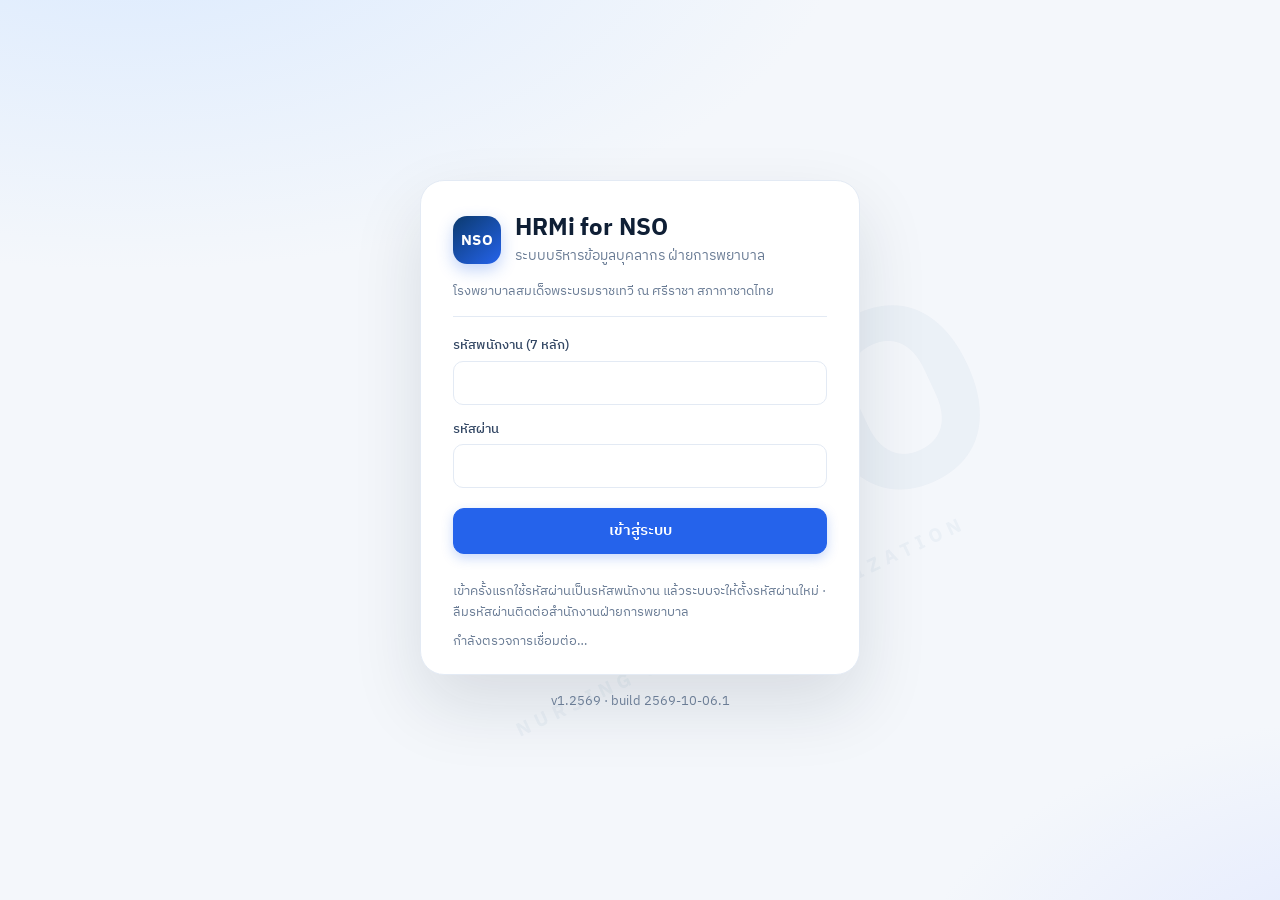
<file: index.html>
<!doctype html>
<html lang="th">
<head>
<meta charset="utf-8">
<meta name="viewport" content="width=device-width,initial-scale=1,viewport-fit=cover">
<meta name="theme-color" content="#0B3A6E">
<meta name="robots" content="noindex,nofollow">
<title>HRMi for NSO · ระบบบริหารข้อมูลบุคลากร ฝ่ายการพยาบาล</title>
<link rel="icon" href="data:image/svg+xml,%3Csvg xmlns='http://www.w3.org/2000/svg' viewBox='0 0 64 64'%3E%3Crect width='64' height='64' rx='14' fill='%230B3A6E'/%3E%3Ctext x='32' y='41' font-family='Arial' font-weight='800' font-size='22' fill='white' text-anchor='middle'%3ENSO%3C/text%3E%3C/svg%3E">
<link rel="preconnect" href="https://fonts.googleapis.com"><link rel="preconnect" href="https://fonts.gstatic.com" crossorigin>
<link rel="stylesheet" href="https://fonts.googleapis.com/css2?family=IBM+Plex+Sans+Thai:wght@400;500;600;700&family=Sarabun:wght@400;600;700&display=swap">
<link rel="stylesheet" href="style.css?v=2569-10-06.1">
</head>
<body>
<div id="app"><div class="boot"><span class="nso-mark">NSO</span><p>กำลังโหลด…</p></div></div>
<div id="toasts" class="toasts" aria-live="polite"></div>
<noscript><p style="padding:24px">กรุณาเปิดใช้ JavaScript เพื่อใช้งานระบบ</p></noscript>
<script src="config.js?v=2569-10-06.1"></script>
<script src="rules.js?v=2569-10-06.1"></script>
<script src="javascript.js?v=2569-10-06.1"></script>
<script src="pages-home.js?v=2569-10-06.1"></script>
<script src="pages-people.js?v=2569-10-06.1"></script>
<script src="pages-records.js?v=2569-10-06.1"></script>
<script src="pages-reports.js?v=2569-10-06.1"></script>
<script src="pages-admin.js?v=2569-10-06.1"></script>
<script src="xlsx-read.js?v=2569-10-06.1"></script>
</body>
</html>
</file>
<file: style.css>
/* HRMi for NSO — Modern Dashboard Theme (v1.0.1)
   โทนน้ำเงิน–ขาว · การ์ดโค้งมน · ไอคอนเส้น · ลายน้ำ NSO · ใช้ได้ 360–1920 px · พิมพ์ A4 ผ่าน Print Preview */
:root{
  --navy:#0B3A6E; --navy-2:#082C55; --blue:#2563EB; --blue-2:#3B82F6; --blue-soft:#EEF4FF; --sky:#F1F6FD; --sky-2:#DCE7F7;
  --line:#E3EAF4; --line-2:#EDF2F8; --bg:#F4F7FB; --card:#FFFFFF; --fg:#0F1F35; --fg-2:#334764; --muted:#6A7C95;
  --star:#E11D48; --star-soft:#FFE4EA; --ok:#059669; --ok-soft:#DDF5EC; --warn:#D97706; --warn-soft:#FEF1DC; --info:#2563EB; --violet:#7C3AED;
  --r:16px; --r-sm:10px; --shadow:0 1px 2px rgba(15,31,53,.04),0 6px 24px rgba(15,31,53,.06); --shadow-h:0 2px 6px rgba(15,31,53,.06),0 14px 32px rgba(15,31,53,.10);
  --f:"IBM Plex Sans Thai","Sarabun",system-ui,-apple-system,"Segoe UI",sans-serif; --doc:"Sarabun","IBM Plex Sans Thai",sans-serif;
  --t-ABSENT:#E11D48; --t-LATE:#F59E0B; --t-SICK:#3B82F6; --t-PERSONAL:#8B5CF6; --t-VACATION:#10B981; --t-MATERNITY:#EC4899; --t-TRAINING:#14B8A6; --t-OTHER:#94A3B8;
  --side-w:252px; --top-h:64px;
}
*{box-sizing:border-box}
html{-webkit-text-size-adjust:100%}
body{margin:0;font:15px/1.6 var(--f);color:var(--fg);background:var(--bg);min-height:100vh;-webkit-font-smoothing:antialiased}
body::before{content:"NSO";position:fixed;top:54%;left:58%;transform:translate(-50%,-50%) rotate(-25deg);font:800 clamp(120px,20vw,280px)/1 var(--f);color:#0B4F8A;opacity:.035;pointer-events:none;z-index:0;letter-spacing:.04em}
body::after{content:"NURSING SERVICE ORGANIZATION";position:fixed;top:calc(54% + clamp(70px,11vw,160px));left:58%;transform:translate(-50%,-50%) rotate(-25deg);font:700 clamp(11px,1.5vw,20px)/1 var(--f);letter-spacing:.32em;color:#0B4F8A;opacity:.04;pointer-events:none;z-index:0;white-space:nowrap}
a{color:var(--blue);text-decoration:none}a:hover{text-decoration:underline}
h1,h2,h3,h4{margin:0;line-height:1.3;text-wrap:balance;letter-spacing:-.005em}
h1{font-size:26px;font-weight:700;color:var(--fg)}h2{font-size:16.5px;font-weight:700;color:var(--fg)}h3{font-size:15px;margin:18px 0 8px;color:var(--fg)}
p{margin:0 0 8px}
button,input,select,textarea{font:inherit;color:inherit}
:focus-visible{outline:2px solid var(--blue);outline-offset:2px;border-radius:6px}
.muted{color:var(--muted)}.small{font-size:13px}.mono{font-variant-numeric:tabular-nums;letter-spacing:.02em}.r{text-align:right}
.sp{flex:1}.pad{padding:8px 16px}
.star{color:var(--star);font-weight:700}
.ok-t{color:var(--ok);font-weight:600}.err-t{color:var(--star)}.danger-t{color:var(--star)!important}
[hidden]{display:none!important}
.ic{width:20px;height:20px;flex:none;vertical-align:-4px}

/* ---------- top / side ---------- */
.top{position:sticky;top:0;z-index:30;display:flex;align-items:center;gap:12px;height:var(--top-h);padding:0 20px;padding-top:env(safe-area-inset-top,0px);background:rgba(255,255,255,.92);backdrop-filter:saturate(1.4) blur(10px);-webkit-backdrop-filter:saturate(1.4) blur(10px);border-bottom:1px solid var(--line)}
.brand{display:flex;align-items:center;gap:11px;color:var(--fg)}.brand:hover{text-decoration:none}
.brand-t{display:flex;flex-direction:column;line-height:1.15}.brand-t b{font-size:16px;font-weight:700}.brand-t small{color:var(--muted);font-size:12px}
.nso-mark{display:inline-grid;place-items:center;width:48px;height:48px;border-radius:14px;background:linear-gradient(140deg,#0B3A6E,#2563EB);color:#fff;font:800 15px/1 var(--f);letter-spacing:.04em;box-shadow:0 6px 16px rgba(37,99,235,.28)}
.nso-mark.sm{width:38px;height:38px;border-radius:11px;font-size:12px;box-shadow:0 4px 12px rgba(37,99,235,.25)}
.icon-btn{display:inline-grid;place-items:center;border:0;background:transparent;color:inherit;width:40px;height:40px;border-radius:10px;cursor:pointer}
.icon-btn:hover{background:var(--sky)}
.menu-btn{display:none}
.user-btn{display:flex;align-items:center;gap:10px;border:1px solid var(--line);background:#fff;color:var(--fg);padding:5px 14px 5px 5px;border-radius:999px;cursor:pointer;max-width:340px}
.user-btn:hover{border-color:var(--sky-2);box-shadow:var(--shadow)}
.user-t{display:flex;flex-direction:column;line-height:1.2;text-align:left;min-width:0}.user-t b,.user-t small{white-space:nowrap;overflow:hidden;text-overflow:ellipsis}.user-t b{font-size:14px}.user-t small{color:var(--muted);font-size:12px}
.avatar{display:inline-grid;place-items:center;width:34px;height:34px;border-radius:50%;background:linear-gradient(140deg,#DBEAFE,#BFDBFE);color:var(--navy);font-weight:700;flex:none}
.avatar.lg{width:64px;height:64px;font-size:26px}
.netbar{position:fixed;top:var(--top-h);left:0;right:0;height:3px;z-index:40;pointer-events:none;overflow:hidden}
.netbar.on::after{content:"";position:absolute;left:-40%;width:40%;height:100%;background:linear-gradient(90deg,transparent,var(--blue-2),transparent);animation:slide 1s linear infinite}
@keyframes slide{to{left:100%}}
.shell{position:relative;z-index:1;display:flex;min-height:calc(100vh - var(--top-h))}
.side{position:sticky;top:var(--top-h);align-self:flex-start;width:var(--side-w);flex:none;height:calc(100vh - var(--top-h));overflow:auto;padding:16px 12px;background:#fff;border-right:1px solid var(--line);display:flex;flex-direction:column;gap:2px}
.nav-sec{margin:14px 12px 4px;font-size:11.5px;font-weight:600;letter-spacing:.08em;text-transform:uppercase;color:var(--muted)}
.nav{display:flex;align-items:center;gap:12px;padding:10px 12px;border-radius:11px;color:var(--fg-2);font-weight:500;font-size:14.5px;transition:background .15s,color .15s}
.nav:hover{background:var(--sky);color:var(--fg);text-decoration:none}
.nav .nav-ic{color:var(--muted)}
.nav.on{background:var(--blue-soft);color:var(--blue);font-weight:600}.nav.on .nav-ic{color:var(--blue)}
.badge{margin-left:auto;background:var(--star);color:#fff;font-size:11.5px;font-weight:600;min-width:22px;text-align:center;padding:1px 7px;border-radius:999px}
.side-foot{margin-top:auto;padding:14px 10px 0;border-top:1px solid var(--line);line-height:1.5}
main{flex:1;min-width:0;padding:26px 30px 70px;outline:none;max-width:1600px}
.scrim{display:none}

/* ---------- page parts ---------- */
.ph{display:flex;flex-wrap:wrap;gap:14px;align-items:flex-end;justify-content:space-between;margin-bottom:18px}
.ph>div:first-child{min-width:0}
.ph .muted{margin:6px 0 0;font-size:14.5px}
.ph-a{display:flex;flex-wrap:wrap;gap:8px;align-items:center}
.back{display:inline-flex;align-items:center;gap:6px;margin-bottom:12px;font-size:14px;font-weight:500}
.card{position:relative;background:var(--card);border:1px solid var(--line);border-radius:var(--r);box-shadow:var(--shadow);padding:20px 22px;margin-bottom:16px;min-width:0}
.card.flush{padding:0;overflow:hidden}
.card-h{display:flex;align-items:center;justify-content:space-between;gap:10px;margin-bottom:14px;flex-wrap:wrap}
.link{font-size:13.5px;font-weight:500}
.grid2{display:grid;grid-template-columns:repeat(2,minmax(0,1fr));gap:16px}
.grid2 .card{margin:0}.grid2 .wide{grid-column:1/-1}
.kpis{display:grid;grid-template-columns:repeat(auto-fill,minmax(210px,1fr));gap:14px;margin-bottom:18px}
.kpi{position:relative;display:flex;flex-direction:column;gap:2px;background:var(--card);border:1px solid var(--line);border-radius:var(--r);padding:16px 18px 16px;color:var(--fg);box-shadow:var(--shadow);overflow:hidden;transition:box-shadow .15s,transform .15s}
.kpi::before{content:"";position:absolute;inset:0 auto 0 0;width:4px;background:var(--kc,var(--blue))}
a.kpi:hover{text-decoration:none;box-shadow:var(--shadow-h);transform:translateY(-1px)}
.kpi-l{font-size:13px;color:var(--muted);font-weight:500}.kpi-v{font-size:30px;font-weight:700;color:var(--fg);font-variant-numeric:tabular-nums;line-height:1.15;margin-top:4px}.kpi-v small{font-size:13px;font-weight:500;color:var(--muted)}.kpi-s{font-size:12.5px;color:var(--muted)}
.kpi.alert{--kc:var(--star)}.kpi.alert .kpi-v{color:var(--star)}.kpi.warn{--kc:var(--warn)}.kpi.ok{--kc:var(--ok)}
.kpi[class*=" t-"]{--kc:var(--tc)}

/* ---------- forms ---------- */
.btn{display:inline-flex;align-items:center;justify-content:center;gap:7px;min-height:40px;padding:8px 16px;border-radius:11px;border:1px solid var(--line);background:#fff;color:var(--fg);font-weight:600;font-size:14.5px;cursor:pointer;white-space:nowrap;text-decoration:none;transition:background .15s,border-color .15s,box-shadow .15s}
.btn:hover{border-color:var(--sky-2);background:var(--sky);text-decoration:none}
.btn.primary{background:var(--blue);border-color:var(--blue);color:#fff;box-shadow:0 4px 12px rgba(37,99,235,.25)}.btn.primary:hover{background:#1D4ED8;border-color:#1D4ED8}
.btn.danger{background:#fff;border-color:#FBCFD8;color:var(--star)}.btn.danger:hover{background:#FFF1F4}
.btn.ghost{background:transparent;border-color:transparent;box-shadow:none}.btn.ghost:hover{background:var(--sky)}
.btn.sm{min-height:32px;padding:4px 11px;font-size:13.5px;border-radius:9px}
.btn.block{width:100%}
.btn:disabled{opacity:.55;cursor:not-allowed}
.btn.loading{position:relative;color:transparent!important}.btn.loading::after{content:"";position:absolute;width:16px;height:16px;border:2px solid #fff;border-color:#fff #fff transparent transparent;border-radius:50%;animation:spin .7s linear infinite}
.btn:not(.primary).loading::after{border-color:var(--blue) var(--blue) transparent transparent}
@keyframes spin{to{transform:rotate(360deg)}}
.fld{display:flex;flex-direction:column;gap:5px;min-width:0}
.fld>span{font-size:13px;color:var(--fg-2);font-weight:500}
.fld input:not([type=checkbox]):not([type=radio]),.fld select,.fld textarea{width:100%;min-height:42px;padding:9px 12px;border:1px solid var(--line);border-radius:var(--r-sm);background:#fff;transition:border-color .15s,box-shadow .15s}
.fld textarea{min-height:72px;resize:vertical}
.fld input:focus,.fld select:focus,.fld textarea:focus{border-color:var(--blue-2);outline:0;box-shadow:0 0 0 4px rgba(59,130,246,.14)}
.fld input[readonly]{background:var(--sky)}
.fld input:disabled,.fld select:disabled{background:#F3F6FA;color:var(--muted)}
.fld input[type=file]{padding:7px 10px}
.fld .ro{min-height:42px;padding:9px 12px;border-radius:var(--r-sm);background:var(--sky);border:1px dashed var(--sky-2);font-size:14px}
.fld small{font-size:12px}
input[type=checkbox],input[type=radio]{width:17px;height:17px;margin:0;accent-color:var(--blue);flex:none;cursor:pointer}
.filters{display:flex;flex-wrap:wrap;gap:12px;align-items:flex-end;margin-bottom:16px;background:#fff;border:1px solid var(--line);border-radius:var(--r);padding:14px 16px;box-shadow:var(--shadow)}
.filters.inline{background:transparent;border:0;padding:0;margin:0;box-shadow:none}
.filters .fld{width:190px}.filters .fld.sm{width:176px}.filters .fld.xs{width:120px}.filters .fld.grow{flex:1;min-width:220px}
.fld.inline{flex-direction:row;align-items:center;gap:8px}.fld.inline select{width:auto;min-height:34px}
.flag-row{display:flex;flex-wrap:wrap;gap:8px;width:100%}
.tog{display:inline-flex;align-items:center;gap:8px;padding:6px 12px;border:1px solid var(--line);border-radius:999px;background:#fff;font-size:13.5px;cursor:pointer;user-select:none}
.tog:has(input:checked){border-color:var(--blue-2);background:var(--blue-soft);color:var(--blue)}
.form-grid{display:grid;grid-template-columns:repeat(2,minmax(0,1fr));gap:14px 16px}
.form-grid .full,.fg-h{grid-column:1/-1}
.fg-h{margin-top:8px;padding-bottom:6px;border-bottom:1px solid var(--line);color:var(--navy);font-size:14px}
.checks{display:grid;grid-template-columns:repeat(auto-fill,minmax(150px,1fr));gap:8px}
.checks.wards{grid-template-columns:repeat(auto-fill,minmax(110px,1fr));max-height:240px;overflow:auto;padding:4px;border:1px solid var(--line-2);border-radius:var(--r-sm)}
.checks label{display:flex;gap:8px;align-items:center;padding:8px 10px;border:1px solid var(--line);border-radius:10px;font-size:13.5px;background:#fff;cursor:pointer;min-width:0;line-height:1.3}
.checks label span{overflow:hidden;text-overflow:ellipsis}
.checks label:has(input:checked){border-color:var(--blue-2);background:var(--blue-soft);color:var(--navy)}
.seg{display:flex;flex-wrap:wrap;gap:8px;margin-bottom:12px}.seg label{display:flex;gap:8px;align-items:center;padding:8px 14px;border:1px solid var(--line);border-radius:10px;background:#fff;cursor:pointer}
.seg label:has(input:checked){border-color:var(--blue-2);background:var(--blue-soft)}
.row-a{display:flex;flex-wrap:wrap;align-items:center;gap:8px;margin:12px 0}
.alert{display:flex;gap:10px;align-items:flex-start;padding:12px 16px;border-radius:12px;background:#FFF1F4;color:#9F1239;border:1px solid #FBCFD8;margin:10px 0}
.alert.warn{background:#FFF8EB;color:#92400E;border-color:#FDE3B5}.alert.ok{background:#ECFDF5;color:#065F46;border-color:#BBF0D9}.alert.info{background:var(--blue-soft);color:#1E40AF;border-color:#C9DBFF}
.note-a,.note-w,.note-i{padding:10px 14px;border-radius:12px;margin:10px 0;font-size:13.5px}
.note-a{background:#FFF1F4;color:#9F1239}.note-w{background:#FFF8EB;color:#92400E}.note-i{background:var(--blue-soft);color:#1E40AF}
td .note-i,td .note-w{padding:0;background:none;margin:2px 0 0}

/* ---------- chips ---------- */
.chip{display:inline-flex;align-items:center;gap:4px;padding:2px 10px;border-radius:999px;font-size:12.5px;font-weight:600;background:var(--sky);color:var(--fg-2);white-space:nowrap}
.chip.warn{background:var(--warn-soft);color:#92400E}.chip.alert{background:var(--star-soft);color:#BE123C}.chip.info{background:var(--blue-soft);color:var(--blue)}
.chip.st-ACTIVE{background:var(--ok-soft);color:#047857}.chip.st-LEAVE{background:var(--warn-soft);color:#92400E}.chip.st-INACTIVE{background:#EEF1F5;color:#64748B}
.chip.rq-PENDING{background:var(--warn-soft);color:#92400E}.chip.rq-APPROVED{background:var(--ok-soft);color:#047857}.chip.rq-REJECTED{background:var(--star-soft);color:#BE123C}.chip.rq-CANCELLED{background:#EEF1F5;color:#64748B}
.chip.pick{background:#fff;border:1px solid var(--sky-2)}.chip.pick button,.chip.pick a{border:0;background:none;cursor:pointer;color:var(--muted);padding:0 0 0 2px}
.chip.role-SYSTEM_ADMIN{background:var(--navy);color:#fff}.chip.role-NURSING_ADMIN{background:#DBEAFE;color:#1E3A8A}.chip.role-HEAD{background:var(--ok-soft);color:#047857}.chip.role-INSPECTOR{background:#EDE9FE;color:#5B21B6}.chip.role-RECORDER{background:var(--warn-soft);color:#92400E}
.att-pill{display:inline-flex;gap:6px;align-items:baseline;padding:5px 12px;border-radius:10px;margin:0 6px 6px 0;background:#F6F8FB;box-shadow:inset 3px 0 0 var(--tc,var(--blue));font-size:13.5px}
.att-pill.sm{padding:1px 9px;margin:0 4px 0 0;font-size:12.5px}
.t-ABSENT{--tc:var(--t-ABSENT)}.t-LATE{--tc:var(--t-LATE)}.t-SICK{--tc:var(--t-SICK)}.t-PERSONAL{--tc:var(--t-PERSONAL)}.t-VACATION{--tc:var(--t-VACATION)}.t-MATERNITY{--tc:var(--t-MATERNITY)}.t-TRAINING{--tc:var(--t-TRAINING)}.t-OTHER{--tc:var(--t-OTHER)}
.att-sum{margin:4px 0 10px}

/* ---------- tables ---------- */
.tbl-wrap{overflow-x:auto;-webkit-overflow-scrolling:touch}
.tbl{width:100%;border-collapse:separate;border-spacing:0;font-size:14px}
.tbl th{position:sticky;top:0;background:#F8FAFD;color:var(--muted);text-align:left;font-weight:600;font-size:12.5px;letter-spacing:.02em;padding:11px 14px;border-bottom:1px solid var(--line);white-space:nowrap}
.tbl td{padding:12px 14px;border-bottom:1px solid var(--line-2);vertical-align:middle}
.tbl tbody tr{transition:background .12s}.tbl tbody tr:hover{background:#F7FAFF}
.tbl tbody tr:last-child td{border-bottom:0}
.tbl tr[data-href]{cursor:pointer}
.tbl tr.off td{opacity:.55}
.tbl.compact td,.tbl.compact th{padding:8px 12px}
.tbl.cal td,.tbl.cal th{padding:6px 9px;font-size:13px}
.th-sort{border:0;background:none;color:inherit;font:inherit;cursor:pointer;padding:0}.th-sort.on{color:var(--blue)}
.pager-row{display:flex;flex-wrap:wrap;align-items:center;gap:10px;padding:12px 16px;border-top:1px solid var(--line)}
.pager{display:flex;flex-wrap:wrap;align-items:center;gap:6px;flex:1}
.sum-row{display:flex;flex-wrap:wrap;gap:22px;padding:12px 18px;border-bottom:1px solid var(--line);background:#FAFCFF;font-size:14px}
.empty{padding:40px 18px;text-align:center;color:var(--muted)}.empty-ic{font-size:30px;opacity:.35}
.sk-wrap{padding:18px}.sk{height:16px;margin:12px 0;border-radius:8px;background:linear-gradient(90deg,#EDF2F8 25%,#F7FAFE 50%,#EDF2F8 75%);background-size:200% 100%;animation:sk 1.2s infinite}
.sk:nth-child(2n){width:82%}.sk:nth-child(3n){width:64%}
@keyframes sk{to{background-position:-200% 0}}
.list{list-style:none;margin:0 0 10px;padding:0}.list li{display:flex;flex-direction:column;padding:10px 0;border-bottom:1px solid var(--line-2)}.list li:last-child{border-bottom:0}
ul.list li{flex-direction:row;flex-wrap:wrap;gap:6px;align-items:center}
.errs{margin:6px 0;padding-left:18px;color:var(--star);font-size:13.5px}

/* ---------- charts ---------- */
.bars{display:flex;flex-direction:column;gap:8px}
.bar-row{display:grid;grid-template-columns:minmax(100px,38%) 1fr auto;gap:12px;align-items:center;font-size:13.5px;border-radius:8px;padding:3px 6px}
.bar-row[data-href]{cursor:pointer}.bar-row[data-href]:hover{background:var(--sky)}
.bar-l{white-space:nowrap;overflow:hidden;text-overflow:ellipsis;color:var(--fg-2)}
.bar-t{height:10px;background:#EEF3F9;border-radius:6px;overflow:hidden}.bar-f{display:block;height:100%;background:linear-gradient(90deg,#60A5FA,#2563EB);border-radius:6px}
.bar-v{font-variant-numeric:tabular-nums;font-weight:600;min-width:44px;text-align:right}
.cols{display:flex;align-items:flex-end;height:180px;padding-top:20px}
.col{position:relative;display:flex;flex-direction:column;align-items:center;justify-content:flex-end;height:100%;padding:0 3px}
.col-b{display:block;width:62%;max-width:30px;min-height:2px;background:linear-gradient(180deg,#60A5FA,#2563EB);border-radius:6px 6px 2px 2px}
.col-v{font-size:11.5px;color:var(--muted);font-variant-numeric:tabular-nums}.col-l{font-size:11.5px;color:var(--muted);margin-top:6px;white-space:nowrap}
.col-stack{display:flex;flex-direction:column-reverse;width:62%;max-width:30px;min-height:2px;border-radius:6px 6px 2px 2px;overflow:hidden;background:#EEF3F9}
.col-stack span{display:block;background:var(--tc)}
.late-dot{width:8px;height:8px;border-radius:50%;background:var(--t-LATE);margin-top:4px}
.legend{font-size:12.5px;color:var(--muted);margin:10px 0 0;display:flex;flex-wrap:wrap;gap:4px 12px;align-items:center}
.lg-dot,.lg-sq{display:inline-block;width:10px;height:10px;border-radius:50%;vertical-align:middle;margin-right:4px}.lg-sq{border-radius:3px;background:var(--tc)}
.lg-dot.a{background:var(--blue)}.lg-dot.b{background:var(--star)}.lg-dot.low{background:var(--star)}.lg-dot.mid{background:#F59E0B}.lg-dot.high{background:var(--ok)}
.steps{display:grid;grid-template-columns:repeat(7,1fr);gap:10px;align-items:end}
.step-col{display:flex;flex-direction:column;align-items:center;gap:4px;color:var(--fg);padding:6px 0;border-radius:12px}.step-col:hover{background:var(--sky);text-decoration:none}
.step-n{font-weight:700;font-variant-numeric:tabular-nums}
.step-b{position:relative;width:56%;height:140px;background:#EEF3F9;border-radius:10px;overflow:hidden}
.step-b>span{position:absolute;left:0;right:0;bottom:0;background:linear-gradient(180deg,#60A5FA,#2563EB);border-radius:8px 8px 0 0}
.step-b>span.step-star{background:var(--star);opacity:.92;left:auto;width:42%;right:0;border-radius:8px 0 0 0}
.step-l{font-weight:700;color:var(--navy)}.step-s{font-size:12px;color:var(--star);font-weight:600}
.comp{margin-bottom:14px}.comp-h{display:flex;justify-content:space-between;gap:8px;font-size:14px}
.stack{display:flex;height:10px;border-radius:6px;overflow:hidden;background:#EEF3F9;margin:6px 0}.stack span{display:block}
.s-low{background:var(--star)}.s-mid{background:#F59E0B}.s-high{background:var(--ok)}
.cb{display:inline-block;min-width:52px;padding:2px 9px;border-radius:8px;font-weight:700;text-align:center}.cb.low{background:var(--star-soft);color:#BE123C}.cb.mid{background:#FEF3C7;color:#92400E}.cb.high{background:var(--ok-soft);color:#047857}
.comp-me{display:flex;gap:10px}.comp-me div{flex:1;display:flex;flex-direction:column;align-items:center;padding:12px;background:var(--sky);border-radius:12px}.comp-me b{font-size:24px;color:var(--navy)}

/* ---------- onboarding ---------- */
.hero-card{background:linear-gradient(135deg,#0B3A6E 0%,#1E5BC6 60%,#3B82F6 100%);color:#fff;border:0}
.hero-card h2,.hero-card .muted{color:#fff}.hero-card .muted{opacity:.85}

/* ---------- profile ---------- */
.profile-h{display:flex;flex-wrap:wrap;gap:16px;justify-content:space-between;align-items:center}
.pf-id{display:flex;gap:16px;align-items:center;min-width:0}.pf-id h1{font-size:24px}.pf-id p{margin:3px 0}
.pf-a{display:flex;flex-wrap:wrap;gap:8px}
.tabs{display:flex;gap:4px;overflow-x:auto;margin:0 0 14px;padding:4px;background:#E9EEF6;border-radius:12px;width:max-content;max-width:100%}
.tab{border:0;background:transparent;padding:8px 16px;border-radius:9px;color:var(--fg-2);font-weight:600;font-size:14px;cursor:pointer;white-space:nowrap}
.tab:hover{color:var(--fg);text-decoration:none}
.tab.on{background:#fff;color:var(--blue);box-shadow:0 1px 3px rgba(15,31,53,.10)}
.kvs{display:grid;grid-template-columns:repeat(auto-fill,minmax(240px,1fr));gap:4px 20px;margin-bottom:10px}
.kv{display:flex;flex-direction:column;padding:10px 0;border-bottom:1px solid var(--line-2)}.kv span{font-size:12.5px;color:var(--muted)}.kv b{font-weight:500}.kv.full{grid-column:1/-1}
.step-box{display:grid;grid-template-columns:repeat(4,minmax(0,1fr));gap:12px;padding:16px 18px;border-radius:14px;background:var(--sky);margin-bottom:12px}
.step-box div{display:flex;flex-direction:column}.step-box .big{font-size:30px;color:var(--navy);line-height:1.1}
.step-box.alert{background:#FFF1F4;box-shadow:inset 4px 0 0 var(--star)}
.timeline{list-style:none;margin:0;padding:0 0 0 8px;border-left:2px solid var(--sky-2)}.timeline li{position:relative;display:flex;gap:12px;padding:6px 0 12px 16px}
.timeline li::before{content:"";position:absolute;left:-7px;top:12px;width:10px;height:10px;border-radius:50%;background:#fff;border:2px solid var(--blue)}
.tl-d{flex:none;width:110px;color:var(--muted);font-size:13.5px}
.req .req-h{display:flex;justify-content:space-between;gap:10px;flex-wrap:wrap}.req-d{margin:8px 0;padding-left:18px}
.rep-types,.imp-kinds{display:flex;flex-wrap:wrap;gap:8px;margin-bottom:16px}
.rep-t{padding:9px 16px;border-radius:11px;border:1px solid var(--line);background:#fff;color:var(--fg-2);font-weight:600;font-size:14px}.rep-t.on{background:var(--blue);color:#fff;border-color:var(--blue)}.rep-t:hover{text-decoration:none;border-color:var(--blue-2)}
.imp-k{display:flex;flex-direction:column;gap:4px;flex:1 1 210px;padding:14px 16px;border-radius:var(--r);border:1px solid var(--line);background:#fff;color:var(--fg);box-shadow:var(--shadow)}.imp-k.on{border-color:var(--blue-2);box-shadow:0 0 0 3px rgba(59,130,246,.15)}.imp-k:hover{text-decoration:none;border-color:var(--blue-2)}
.imp-sum{display:flex;flex-wrap:wrap;gap:12px;margin:14px 0}.imp-sum .kpi{flex:1 1 150px}
.progress{height:10px;background:#EEF3F9;border-radius:6px;overflow:hidden;margin:8px 0}.progress span{display:block;height:100%;background:linear-gradient(90deg,#60A5FA,#2563EB);transition:width .3s}
.msec{margin-bottom:22px}.logo-prev{height:48px;vertical-align:middle;margin:6px 8px 0 0;border:1px solid var(--line);border-radius:8px}
.steps-log{list-style:none;padding:0;margin:8px 0}.steps-log li{display:flex;gap:10px;padding:8px 0;border-bottom:1px solid var(--line-2);font-size:13.5px;word-break:break-word}

/* ---------- person picker ---------- */
.pp{display:flex;flex-wrap:wrap;gap:6px;align-items:center;min-height:44px;padding:5px 8px;border:1px solid var(--line);border-radius:var(--r-sm);background:#fff}
.pp:focus-within{border-color:var(--blue-2);box-shadow:0 0 0 4px rgba(59,130,246,.14)}
.pp-chips{display:contents}.pp-in{flex:1;min-width:160px;border:0;outline:0;padding:6px;background:transparent}
.pp-pop{position:absolute;z-index:1200;max-height:320px;overflow:auto;background:#fff;border:1px solid var(--line);border-radius:12px;box-shadow:0 16px 40px rgba(15,31,53,.18);padding:4px}
.pp-item{display:block;width:100%;text-align:left;border:0;background:#fff;padding:9px 12px;cursor:pointer;font-size:14px;border-radius:8px}.pp-item:hover{background:var(--sky)}
.pp-item.hr{color:var(--blue)}

/* ---------- modal / toast ---------- */
.modal-wrap{position:fixed;inset:0;z-index:1000;display:grid;place-items:center;padding:18px;background:rgba(15,31,53,.45);animation:fade .15s backwards}
@keyframes fade{from{opacity:0}}
.modal{width:min(580px,100%);max-height:calc(100vh - 36px);display:flex;flex-direction:column;background:#fff;border-radius:20px;box-shadow:0 24px 70px rgba(0,0,0,.25)}
.modal.wide{width:min(900px,100%)}
.modal-h{display:flex;align-items:center;justify-content:space-between;gap:10px;padding:16px 22px;border-bottom:1px solid var(--line)}.modal-h h3{margin:0;font-size:18px;color:var(--fg)}
.modal-b{padding:18px 22px;overflow:auto}.modal-b>.fld,.modal-b form>.fld{margin-bottom:14px}
.modal-f{display:flex;flex-wrap:wrap;justify-content:flex-end;gap:8px;padding:14px 22px;border-top:1px solid var(--line);background:#FAFCFF;border-radius:0 0 20px 20px}
.toasts{position:fixed;right:18px;bottom:18px;z-index:2000;display:flex;flex-direction:column;gap:8px;max-width:min(420px,calc(100vw - 36px))}
.toast{padding:12px 16px;border-radius:12px;background:#0F1F35;color:#fff;box-shadow:0 10px 30px rgba(0,0,0,.2);animation:fade .2s backwards;transition:opacity .4s;font-size:14px;word-break:break-word;max-height:30vh;overflow:auto}
.toast.err{background:#BE123C}.toast.out{opacity:0}
.verbar{position:fixed;left:50%;bottom:18px;transform:translateX(-50%);z-index:1500;display:flex;gap:10px;align-items:center;padding:8px 16px;border-radius:999px;background:var(--navy);color:#fff;box-shadow:0 8px 24px rgba(0,0,0,.2);font-size:14px;max-width:calc(100vw - 36px)}
.verbar.warn{background:#92400E;bottom:66px;border-radius:12px}

/* ---------- login ---------- */
body.is-login{background:radial-gradient(1200px 600px at 10% -10%,#DBEAFE 0%,transparent 60%),radial-gradient(900px 500px at 110% 110%,#E0E7FF 0%,transparent 55%),#F4F7FB}
.login{position:relative;z-index:1;min-height:100vh;display:flex;flex-direction:column;align-items:center;justify-content:center;padding:24px 16px}
.login-card{width:min(440px,100%);background:#fff;border:1px solid var(--line);border-radius:24px;box-shadow:0 30px 70px rgba(15,31,53,.12);padding:32px 32px 22px}
.brand-lg{display:flex;gap:14px;align-items:center}.brand-lg h1{font-size:24px}.brand-lg p{margin:0;color:var(--muted);font-size:14px}
.login-org{font-size:13px;color:var(--muted);margin:14px 0 18px;padding-bottom:14px;border-bottom:1px solid var(--line)}
.login .fld{margin-bottom:14px}.login .btn{margin-top:6px;min-height:46px;font-size:15px}
.login-bar{height:3px;margin:12px 0;border-radius:3px;overflow:hidden;position:relative;background:transparent}
.login-bar.on{background:var(--sky)}.login-bar.on span{position:absolute;left:-40%;width:40%;height:100%;background:var(--blue);animation:slide 1s linear infinite}
.conn{margin:8px 0 0}.conn.ok{color:var(--ok)}.conn.warn{color:var(--warn)}.conn.bad{color:var(--star)}
.foot{margin-top:16px}
.boot{position:relative;z-index:1;min-height:100vh;display:flex;flex-direction:column;align-items:center;justify-content:center;gap:12px;color:var(--muted)}.boot .login-bar{width:200px}

/* ---------- print preview ---------- */
.pv-wrap{position:fixed;inset:0;z-index:1100;display:flex;flex-direction:column;background:#525E70}
.pv-bar{display:flex;flex-wrap:wrap;gap:10px;align-items:center;padding:10px 18px;background:#fff;border-bottom:1px solid var(--line)}
.pv-paper{flex:1;overflow:auto;padding:24px 12px}
.doc{margin:0 auto;background:#fff;color:#111;font:13px/1.5 var(--doc);padding:14mm 12mm;box-shadow:0 6px 30px rgba(0,0,0,.3)}
.doc.port{width:210mm;min-height:297mm}.doc.land{width:297mm;min-height:210mm}
.doc-h{display:flex;gap:12px;align-items:center;border-bottom:2px solid var(--navy);padding-bottom:8px;margin-bottom:10px}
.doc-logo{height:48px}.nso-mark.doc-mark{width:44px;height:44px;font-size:13px;border-radius:10px;box-shadow:none;background:var(--navy);-webkit-print-color-adjust:exact;print-color-adjust:exact}
.doc-org{font-weight:700;font-size:15px;color:var(--navy)}.doc-org2{font-size:12.5px}.doc-sys{font-size:11.5px;color:#555}
.doc-meta{margin-left:auto;text-align:right;font-size:11.5px;color:#444}
.doc-t{font:700 17px var(--doc);text-align:center;color:#111;margin:6px 0 2px}.doc-st{text-align:center;font-size:12.5px;color:#444;margin-bottom:10px}
.doc-sum{font-weight:600;margin:6px 0}.doc-sec{font:700 14px var(--doc);color:var(--navy);margin:14px 0 6px;border-left:4px solid var(--navy);padding-left:8px}
.tbl.doc{font:12px/1.4 var(--doc);border-collapse:collapse}.tbl.doc th{position:static;background:#E8EFF8;color:#111;font-size:12px;padding:5px 6px;border:1px solid #9FB3CC;white-space:normal;letter-spacing:0}.tbl.doc td{padding:4px 6px;border:1px solid #C3D1E2}
.tbl.doc tr{break-inside:avoid}.tbl.doc thead{display:table-header-group}
.kvt{width:100%;border-collapse:collapse;font-size:12.5px}.kvt th{width:32%;text-align:left;font-weight:600;padding:4px 8px;background:#F2F6FB;border:1px solid #C3D1E2}.kvt td{padding:4px 8px;border:1px solid #C3D1E2}
.doc-sign{display:flex;justify-content:space-around;gap:16px;margin-top:28px;break-inside:avoid}
.doc-sign>div{display:flex;flex-direction:column;align-items:center;gap:3px;font-size:12.5px;min-width:180px}
.sig-line{width:180px;border-bottom:1px dotted #333;height:26px}
.doc-f{margin-top:18px;padding-top:6px;border-top:1px solid #ccc;font-size:10.5px;color:#666;text-align:center}
#rpBody .tbl.doc td{border-color:var(--line-2)}

@media print{
  body{background:#fff}body::before,body::after{display:none}
  body.pv-open>*:not(.pv-wrap){display:none!important}
  .pv-wrap{position:static;background:#fff;display:block}.pv-bar{display:none}.pv-paper{padding:0;overflow:visible}
  .doc{box-shadow:none;width:auto!important;min-height:0!important;padding:0;margin:0}
  .doc-f{display:none}
  .doc-h,.tbl.doc th,.kvt th{-webkit-print-color-adjust:exact;print-color-adjust:exact}
}

/* ---------- responsive ---------- */
@media (max-width:1180px){.grid2{grid-template-columns:1fr}main{padding:22px 22px 70px}}
@media (max-width:920px){
  .menu-btn{display:inline-grid}
  .side{position:fixed;top:var(--top-h);left:0;bottom:0;height:auto;z-index:50;transform:translateX(-105%);transition:transform .22s;box-shadow:8px 0 30px rgba(15,31,53,.15);width:272px}
  body.nav-open .side{transform:none}
  body.nav-open .scrim{display:block;position:fixed;inset:var(--top-h) 0 0 0;z-index:45;background:rgba(15,31,53,.35)}
  main{padding:18px 16px 80px}
  .top{padding:0 12px}
  .user-t{display:none}.user-btn{padding:3px;border:0}
  .form-grid{grid-template-columns:1fr}
  .step-box{grid-template-columns:repeat(2,minmax(0,1fr))}
}
@media (max-width:640px){
  h1{font-size:22px}
  .kpis{grid-template-columns:repeat(2,minmax(0,1fr));gap:10px}.kpi{padding:12px 14px}.kpi-v{font-size:24px}
  .filters{padding:12px}
  .filters .fld,.filters .fld.sm,.filters .fld.xs{width:calc(50% - 6px)}.filters .fld.grow{width:100%;flex:none}
  .ph{align-items:stretch}.ph-a{width:100%}.ph-a .btn{flex:1 1 auto}
  .tbl.rows thead{display:none}
  .tbl.rows,.tbl.rows tbody,.tbl.rows tr,.tbl.rows td{display:block;width:100%}
  .tbl.rows tr{padding:12px 16px;border-bottom:1px solid var(--line)}
  .tbl.rows td{position:relative;padding:3px 0 3px 104px;border:0;min-height:24px}
  .tbl.rows td[data-l]::before{content:attr(data-l);position:absolute;left:0;top:4px;width:96px;color:var(--muted);font-size:12.5px}
  .tbl.rows td:not([data-l]){padding-left:0}
  .tbl.rows td.r{text-align:left}
  .tbl.compact td:first-child{min-width:150px}
  .steps{gap:4px}.step-b{width:78%;height:110px}
  .bar-row{grid-template-columns:minmax(80px,42%) 1fr auto}
  .col-l{font-size:10.5px}.col-v{font-size:10px}
  .tl-d{width:86px}
  .tabs{width:100%}
  .modal-wrap{padding:0;place-items:end center}.modal,.modal.wide{width:100%;max-height:94vh;border-radius:20px 20px 0 0}
  .checks{grid-template-columns:repeat(2,minmax(0,1fr))}.checks.wards{grid-template-columns:repeat(3,minmax(0,1fr))}
  .doc-sign{flex-direction:column;align-items:center}
}
@media (max-width:420px){.kpis{grid-template-columns:1fr 1fr}.kpi-s{font-size:11.5px}.brand-t small{display:none}.pf-a .btn{flex:1 1 45%}}
@media (prefers-reduced-motion:reduce){*,*::before,*::after{animation:none!important;transition:none!important}}

/* ---------- v1.0.1: onboarding / HR / misc ---------- */
.onb{margin-bottom:18px;border:1px solid #C9DBFF;background:linear-gradient(180deg,#F5F9FF,#fff)}
.onb-steps{list-style:none;margin:6px 0 0;padding:0;display:grid;grid-template-columns:repeat(auto-fit,minmax(240px,1fr));gap:14px}
.onb-step{display:flex;gap:12px;align-items:flex-start;padding:16px;border:1px solid var(--line);border-radius:var(--r-sm);background:#fff}
.onb-step b{display:block;margin-bottom:2px}.onb-step .btn{margin-top:6px}
.onb-n{flex:none;display:inline-grid;place-items:center;width:32px;height:32px;border-radius:50%;background:var(--blue);color:#fff;font-weight:700}
.hero-card{display:flex;flex-wrap:wrap;gap:12px;align-items:center;justify-content:space-between;padding:16px 18px;border-radius:var(--r)}
.hero-card .btn.primary{background:#fff;color:var(--navy);border-color:#fff}
.hr-card{display:flex;gap:14px;align-items:flex-start;padding:14px 16px;border-radius:12px;background:var(--blue-soft);border:1px solid #C9DBFF;margin:10px 0}
.hr-av{flex:none;display:grid;place-items:center;width:44px;height:44px;border-radius:12px;background:#fff;color:var(--blue)}
.hr-b{flex:1;min-width:0}.hr-b .chip{margin-top:6px}
.chip.ok{background:var(--ok-soft);color:#047857}
.alert.err{background:#FFF1F4;color:#9F1239;border-color:#FBCFD8}
.warn-t{color:var(--warn);font-weight:600}
.mt{margin-top:12px}.wrap{white-space:pre-wrap;word-break:break-all}
.in{flex:1;min-width:180px;min-height:40px;padding:8px 12px;border:1px solid var(--sky-2);border-radius:var(--r-sm);background:#fff}
.in:focus{border-color:var(--blue);outline:0;box-shadow:0 0 0 3px rgba(37,99,235,.15)}
.in-btn{display:flex;gap:8px;align-items:stretch}.in-btn input{flex:1;min-width:0}.in-btn .btn{white-space:nowrap}
.loading-line{display:flex;gap:8px;align-items:center;color:var(--muted);padding:10px 0}
.loading-line .ic{animation:pulse 1.2s ease-in-out infinite}
@keyframes pulse{50%{opacity:.35}}
.steps-log li .ic{margin-top:2px}.steps-log.big li{display:block;padding:10px 12px;border:1px solid var(--line);border-radius:10px;margin-bottom:8px}
.steps-log.big li.ok{border-color:#BBF0D9;background:#F4FCF8}.steps-log.big li.bad{border-color:#FBCFD8;background:#FFF7F9}
.steps-log.big .mono{margin-top:6px;color:var(--fg-2)}
.kpi{position:relative}
.kpi-ic{position:absolute;top:14px;right:14px;display:grid;place-items:center;width:36px;height:36px;border-radius:10px;background:var(--blue-soft);color:var(--kc,var(--blue))}
.kpi.alert .kpi-ic{background:var(--star-soft)}.kpi.warn .kpi-ic{background:var(--warn-soft)}
.pp-item.hr{display:flex;gap:8px;align-items:center;color:var(--blue);background:var(--blue-soft)}
.kpi-ic~.kpi-l{padding-right:44px}
.hm{margin:12px 0;border:1px solid #FDE3B5;background:#FFFCF5}.hm select.in{min-width:240px}
</file>
